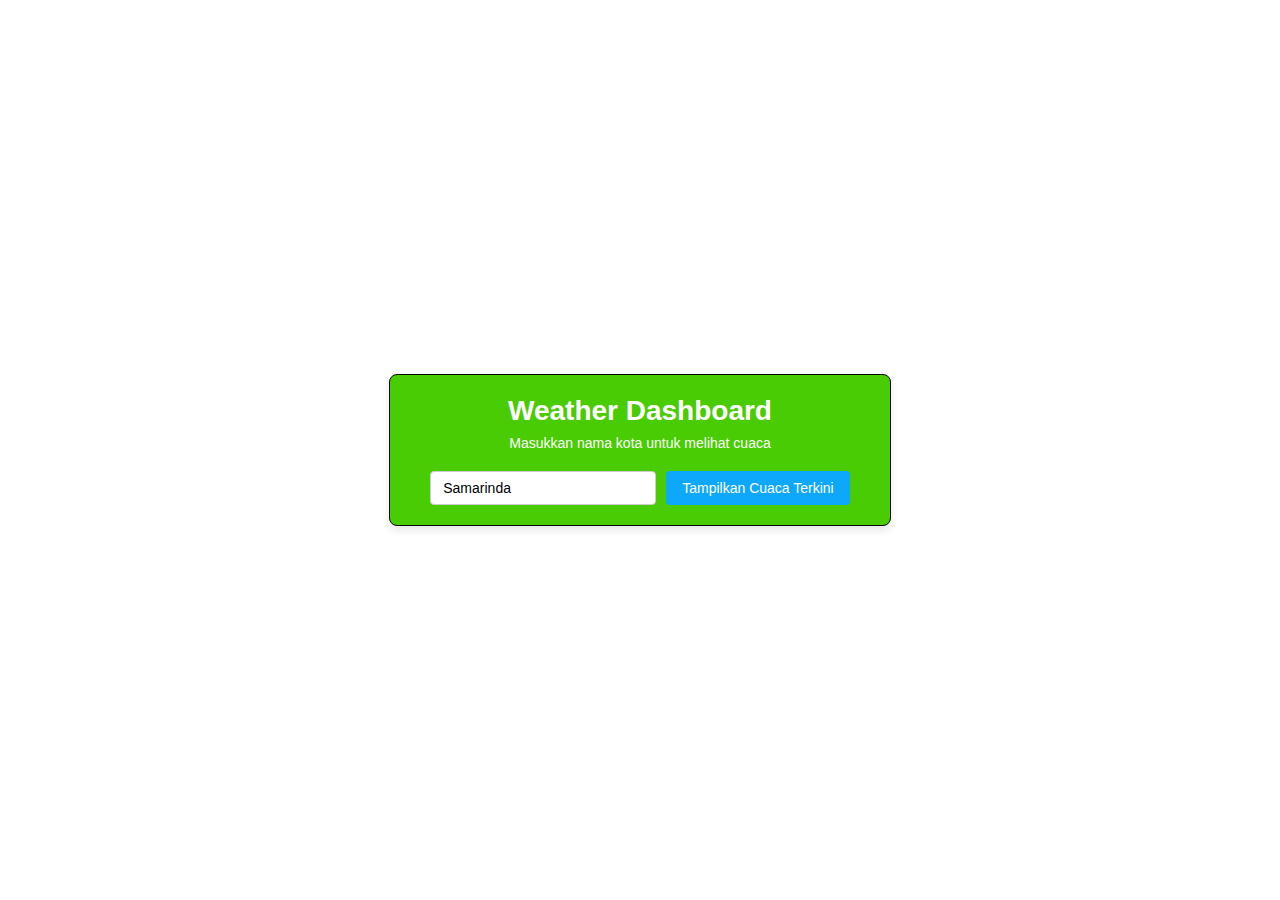
<file: P4/index.html>
<!DOCTYPE html>
<html lang="id">
    <head>
    <meta charset="UTF-8" />
    <meta name="viewport" content="width=device-width, initial-scale=1.0" />
    <title>Weather Dashboard</title>
    <style>
        body {
        margin: 0;
        padding: 0;
        font-family: Arial, sans-serif;
        background-color: #ffffff; 
        display: flex;
        justify-content: center;
        align-items: center;
        height: 100vh;
        }
        .card {
        background: rgb(73, 204, 3);
        padding: 20px 40px;
        border: 1px solid black;
        border-radius: 8px;
        box-shadow: 0 4px 8px rgba(0, 0, 0, 0.1);
        text-align: center;
        }
        .card h1 {
        margin: 0;
        font-size: 28px;
        font-weight: bold;
        color: white
        }
        .card p {
        margin: 8px 0 20px 0;
        font-size: 14px;
        color: white;
        }
        .input-group {
        display: flex;
        justify-content: center;
        gap: 10px;
        }
        .input-group input {
        padding: 8px 12px;
        font-size: 14px;
        border: 1px solid #ccc;
        border-radius: 4px;
        width: 200px;
        }
        .input-group button {
        background-color: #0ea8fb; /* hijau */
        color: white;
        border: none;
        padding: 8px 16px;
        border-radius: 4px;
        cursor: pointer;
        font-size: 14px;
        }
        .input-group button:hover {
        background-color: #218838;
        }
    </style>
    </head>
    <body>
    <div class="card">
        <h1>Weather Dashboard</h1>
        <p>Masukkan nama kota untuk melihat cuaca</p>
        <div class="input-group">
        <input type="text" value="Samarinda" />
        <button>Tampilkan Cuaca Terkini</button>
        </div>
    </div>

    <script src="script.js">
    </script>
    </body>
</html>
</file>
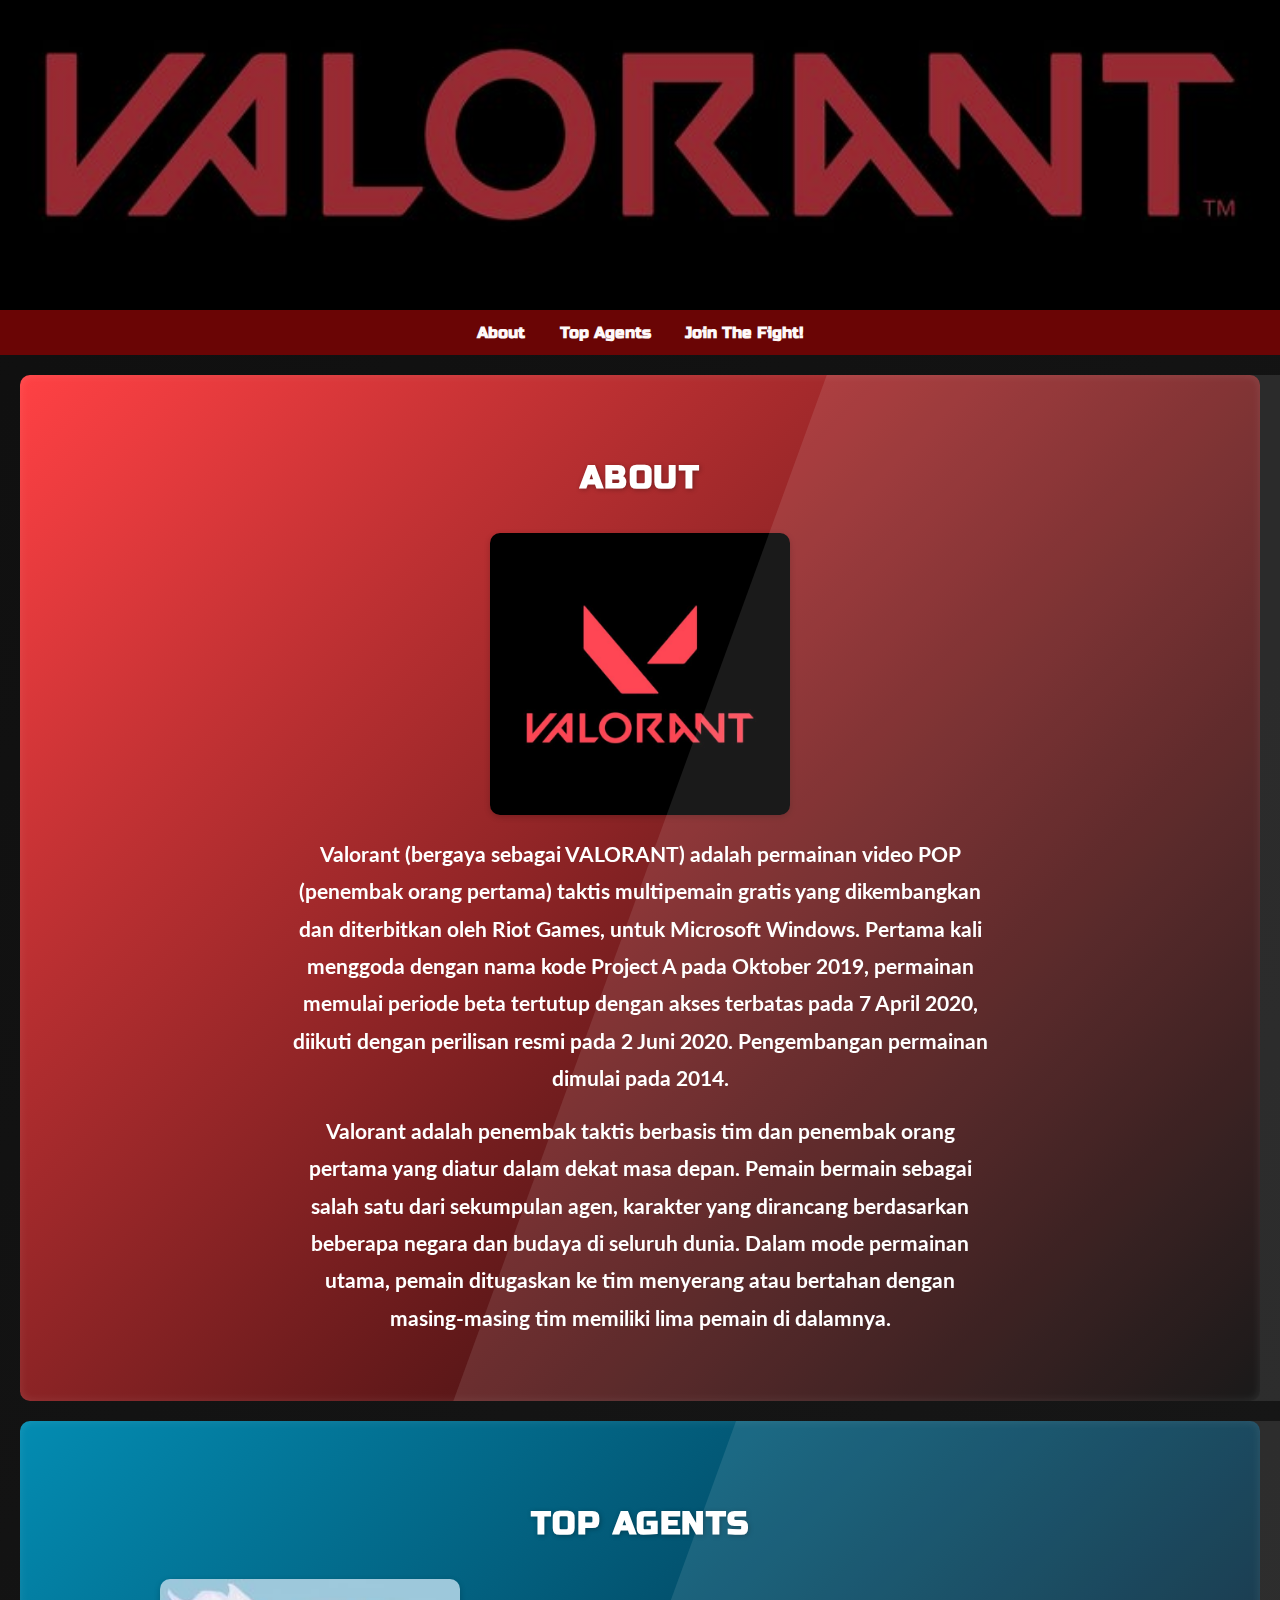
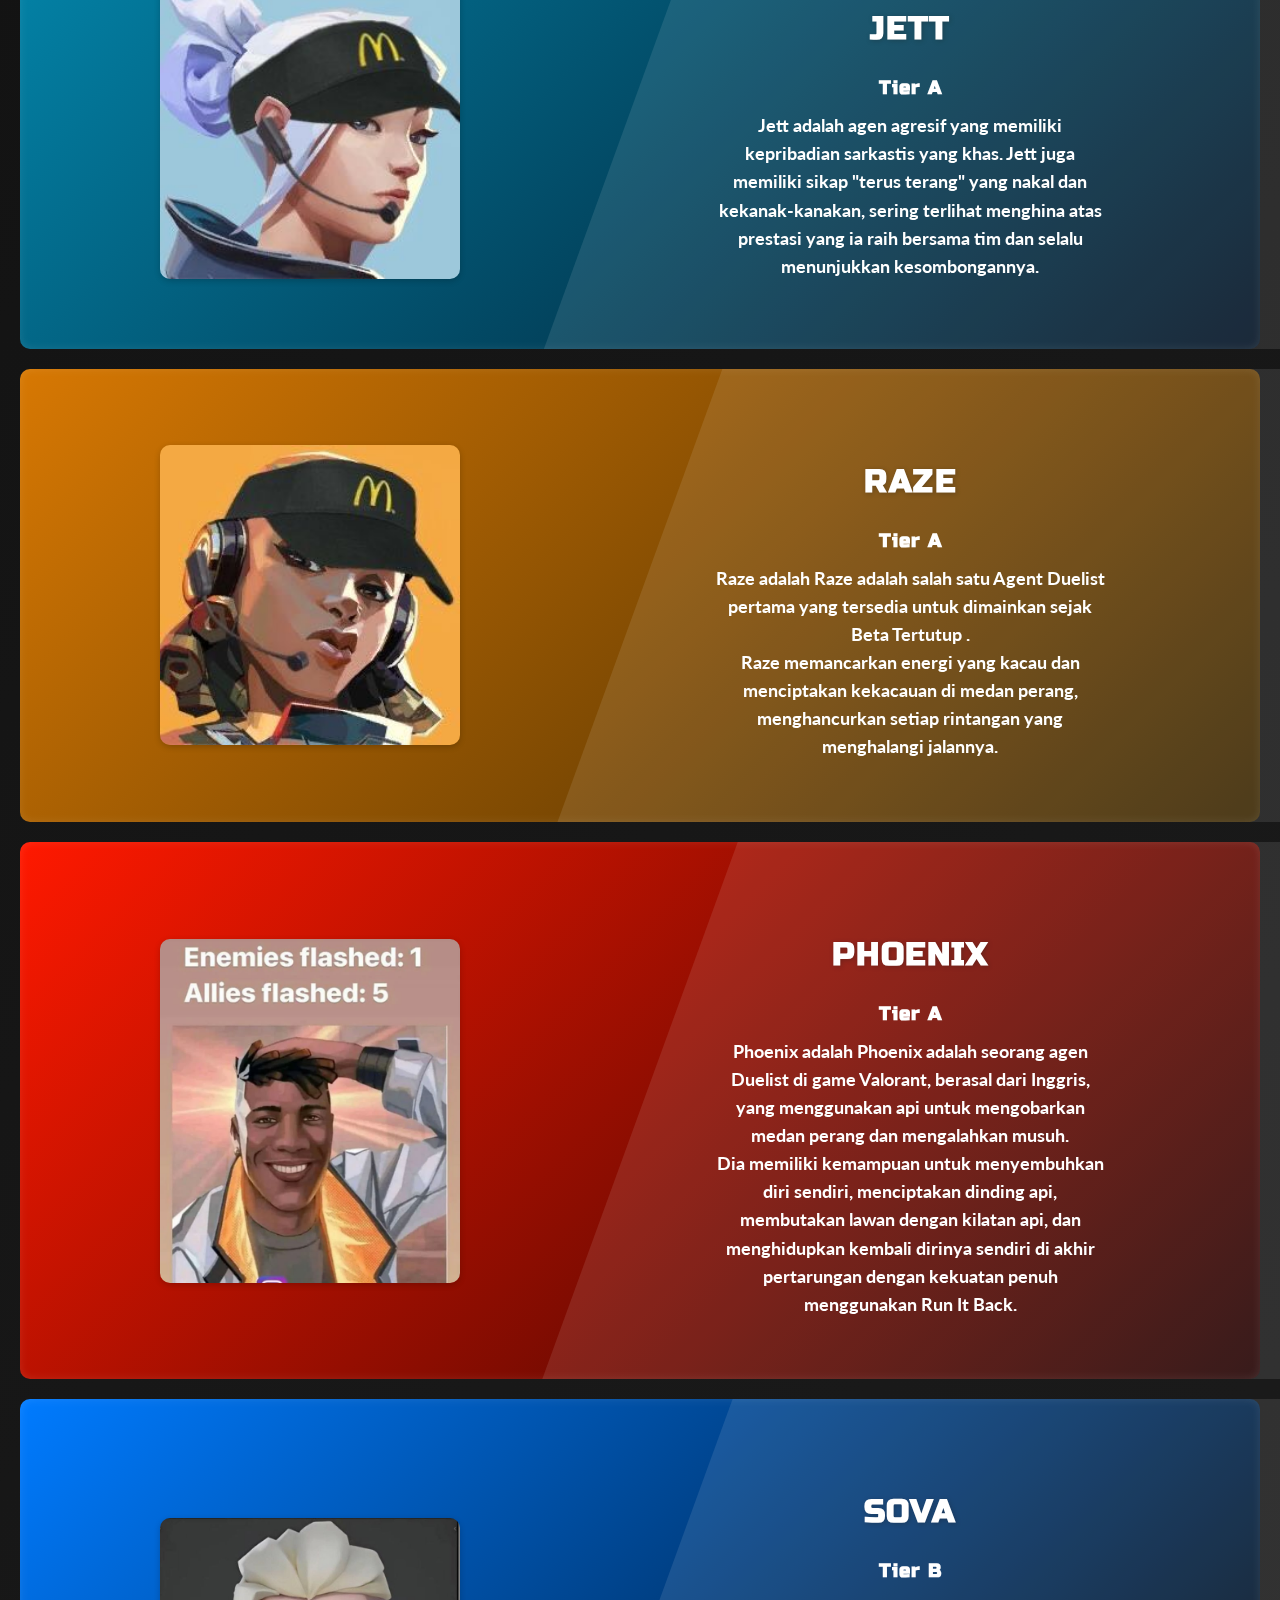
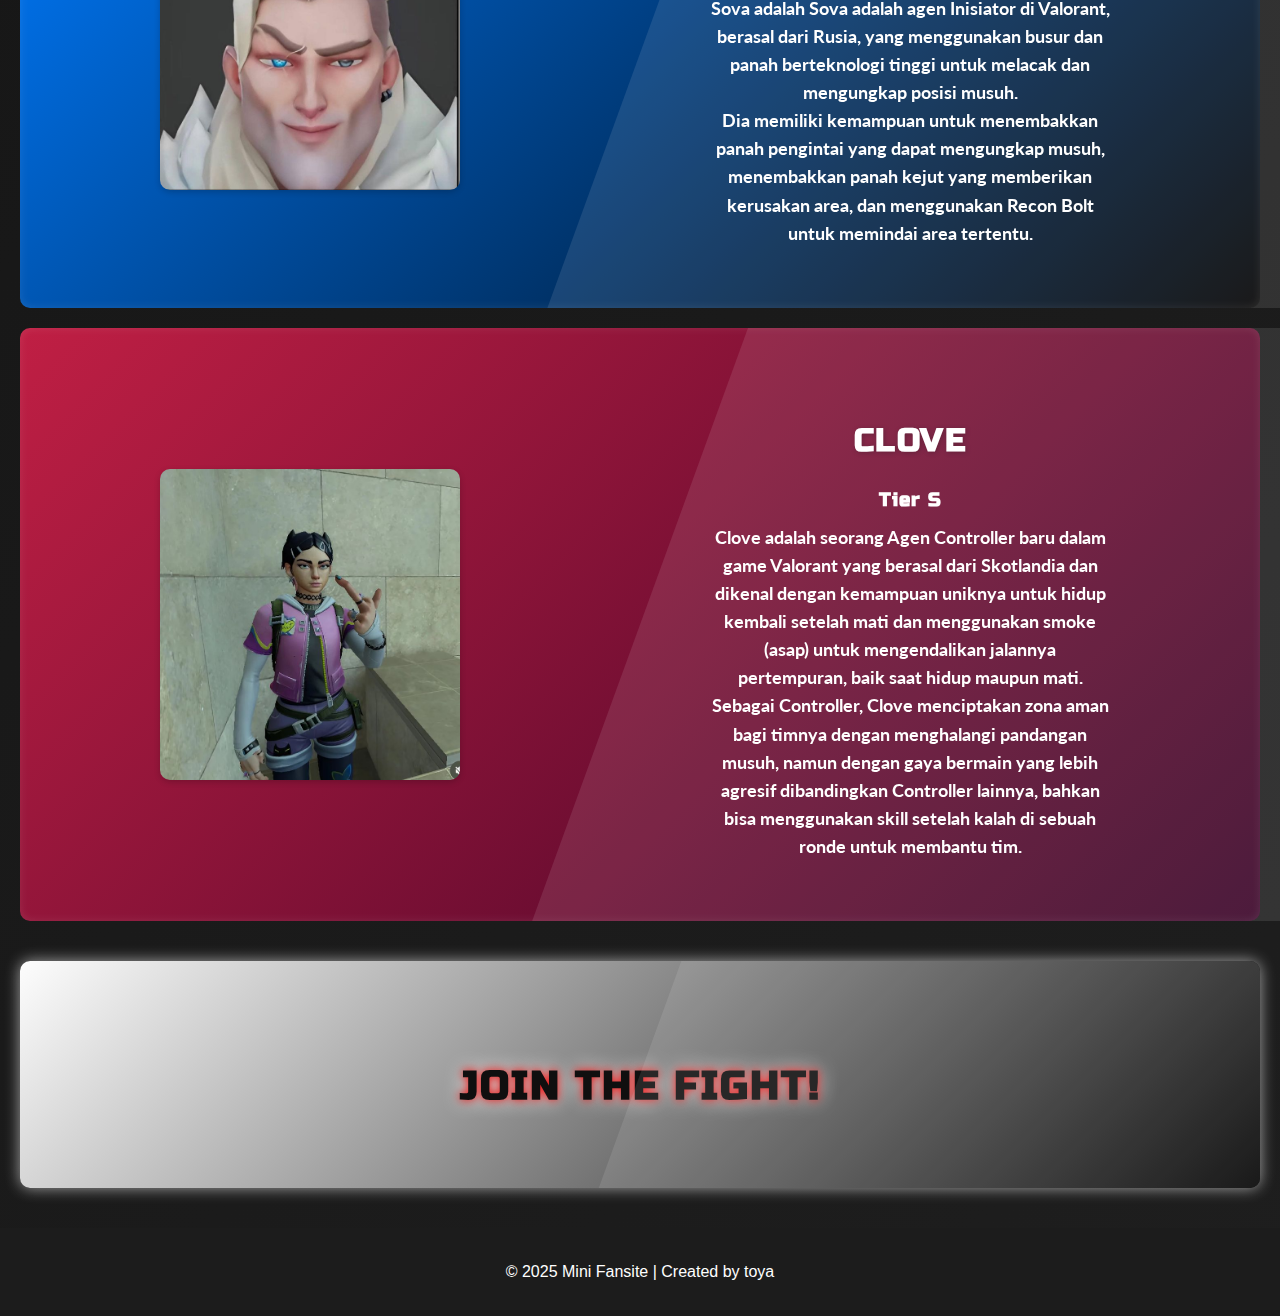
<file: Tugas/tugas 1/index.html>
<!DOCTYPE html>
<html lang="id">
<head>
  <meta charset="UTF-8">
  <meta name="viewport" content="width=device-width, initial-scale=1.0">
  <title>Homepage Testing</title>
  <!-- Hubungkan ke file CSS -->
  <link rel="stylesheet" href="style.css">
  <link href="https://fonts.googleapis.com/css2?family=Russo+One&display=swap" rel="stylesheet">
  <link href="https://fonts.googleapis.com/css2?family=Lato:wght@400;500&display=swap" rel="stylesheet">
</head>
<body>
  <header>
    <h1></h1>
  </header>

  <nav>
    <a href="#about">About</a>
    <a href="#top agents">Top Agents</a>
    <a href="#contact">Join The Fight!</a>
  </nav>

  <section id="about">     
    <h2>About</h2>
    <div class="content">
            <img src="valorant.jpeg" alt="valorant">
    </div>

        <p>Valorant (bergaya sebagai VALORANT) adalah permainan video POP (penembak orang pertama) taktis multipemain gratis yang dikembangkan dan diterbitkan oleh Riot Games, untuk Microsoft Windows. Pertama kali menggoda dengan nama kode Project A pada Oktober 2019, permainan memulai periode beta tertutup dengan akses terbatas pada 7 April 2020, diikuti dengan perilisan resmi pada 2 Juni 2020. Pengembangan permainan dimulai pada 2014.</p>
            
        <p>Valorant adalah penembak taktis berbasis tim dan penembak orang pertama yang diatur dalam dekat masa depan. Pemain bermain sebagai salah satu dari sekumpulan agen, karakter yang dirancang berdasarkan beberapa negara dan budaya di seluruh dunia. Dalam mode permainan utama, pemain ditugaskan ke tim menyerang atau bertahan dengan masing-masing tim memiliki lima pemain di dalamnya.</p>
  </section>

  <section id="top agents">
    <h2>Top Agents</h2>
        <div class="content">
            <img src="jett.jpeg" alt="jett" class="large-img">
            <div>
                <h2>Jett</h2>
                <h3>Tier A</h3>
                <p>Jett adalah agen agresif yang memiliki kepribadian sarkastis yang khas. Jett juga memiliki sikap "terus terang" yang nakal dan kekanak-kanakan, sering terlihat menghina atas prestasi yang ia raih bersama tim dan selalu menunjukkan kesombongannya. </p>     
            </div>
        </div>
   </section>

   <section id="top agents">
    <div class="content">
        <img src="raze.jpeg" alt="raze" class="large-img">
        <div>
            <h2>Raze</h2>
            <h3> Tier A</h3>
            <p>Raze adalah Raze adalah salah satu Agent Duelist pertama yang tersedia untuk dimainkan sejak Beta Tertutup .</p>
            <p>Raze memancarkan energi yang kacau dan menciptakan kekacauan di medan perang, menghancurkan setiap rintangan yang menghalangi jalannya. </p>
           </div>
        </div>
   </section>

   <section id="top agents">
    <div class="content">
        <img src="ponix.jpeg" alt="ponix" class="large-img">
        <div>
            <h2>Phoenix</h2>
            <h3>Tier A</h3>
            <p> Phoenix adalah Phoenix adalah seorang agen Duelist di game Valorant, berasal dari Inggris, yang menggunakan api untuk mengobarkan medan perang dan mengalahkan musuh. </p>
            <p>Dia memiliki kemampuan untuk menyembuhkan diri sendiri, menciptakan dinding api, membutakan lawan dengan kilatan api, dan menghidupkan kembali dirinya sendiri di akhir pertarungan dengan kekuatan penuh menggunakan Run It Back. </p>
            </div>
        </div>
   </section>

   <section id="top agents">
    <div class="content">
        <img src="sova.jpeg" alt="sova" class="large-img">
        <div>
            <h2>Sova</h2>
            <h3>Tier B</h3>
            <p>Sova adalah Sova adalah agen Inisiator di Valorant, berasal dari Rusia, yang menggunakan busur dan panah berteknologi tinggi untuk melacak dan mengungkap posisi musuh. </p>
            <p>Dia memiliki kemampuan untuk menembakkan panah pengintai yang dapat mengungkap musuh, menembakkan panah kejut yang memberikan kerusakan area, dan menggunakan Recon Bolt untuk memindai area tertentu. </p>
            </div>
        </div>
   </section>


   <section id="top agents">
    <div class="content">
        <img src="clove.jpeg" alt="clove" class="large-img">
        <div>
            <h2>Clove</h2>
            <h3> Tier S</h3>
            <p> Clove adalah seorang Agen Controller baru dalam game Valorant yang berasal dari Skotlandia dan dikenal dengan kemampuan uniknya untuk hidup kembali setelah mati dan menggunakan smoke (asap) untuk mengendalikan jalannya pertempuran, baik saat hidup maupun mati.</p>
            <p> Sebagai Controller, Clove menciptakan zona aman bagi timnya dengan menghalangi pandangan musuh, namun dengan gaya bermain yang lebih agresif dibandingkan Controller lainnya, bahkan bisa menggunakan skill setelah kalah di sebuah ronde untuk membantu tim. </p>
            </div>
         </div>
   </section>

  <section id="contact">
    <a href="https://playvalorant.com/en-us/download/" target="blank" class="contact-link">
      <h2>Join The Fight!</h2>
    </a>
    </section>

  <footer>
    <p>&copy; 2025 Mini Fansite | Created by toya</p>
  </footer>
</body>
</html>
</file>
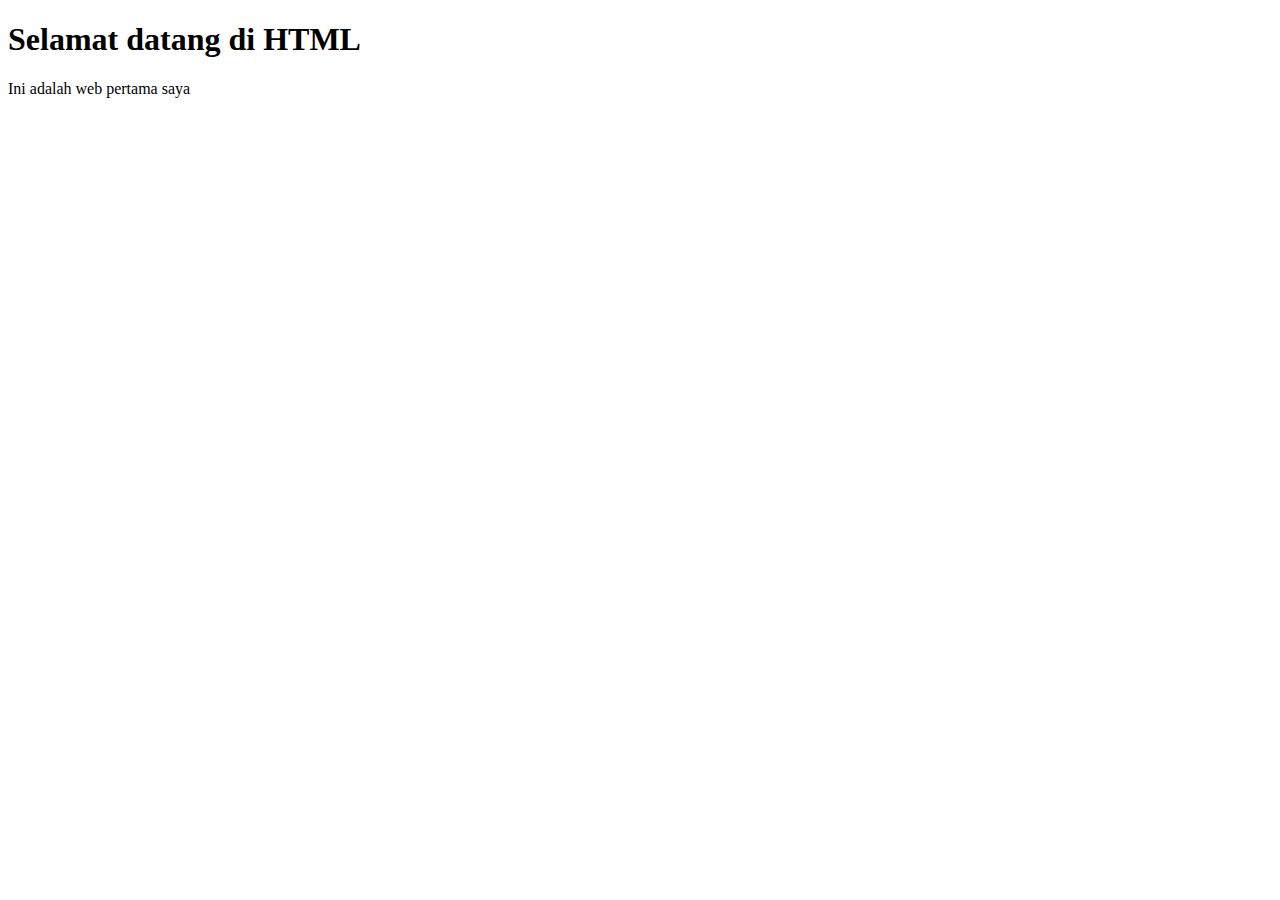
<file: Latihan/html/latihan_1.html>
<!DOCTYPE html>
<html lang="id">
    <head>
        <meta charset="UTF-8">
        <meta name="viewport" content="width=device-width, initial-scale=1.0"/>
        <title> Struktur HTML Dasar</title>
    </head>
    <body>
        <!-- Ini adalah struktur HTML paling dasar-->
         <h1>Selamat datang di HTML</h1>
         <p>Ini adalah web pertama saya</p>
    </body>
</html>
</file>
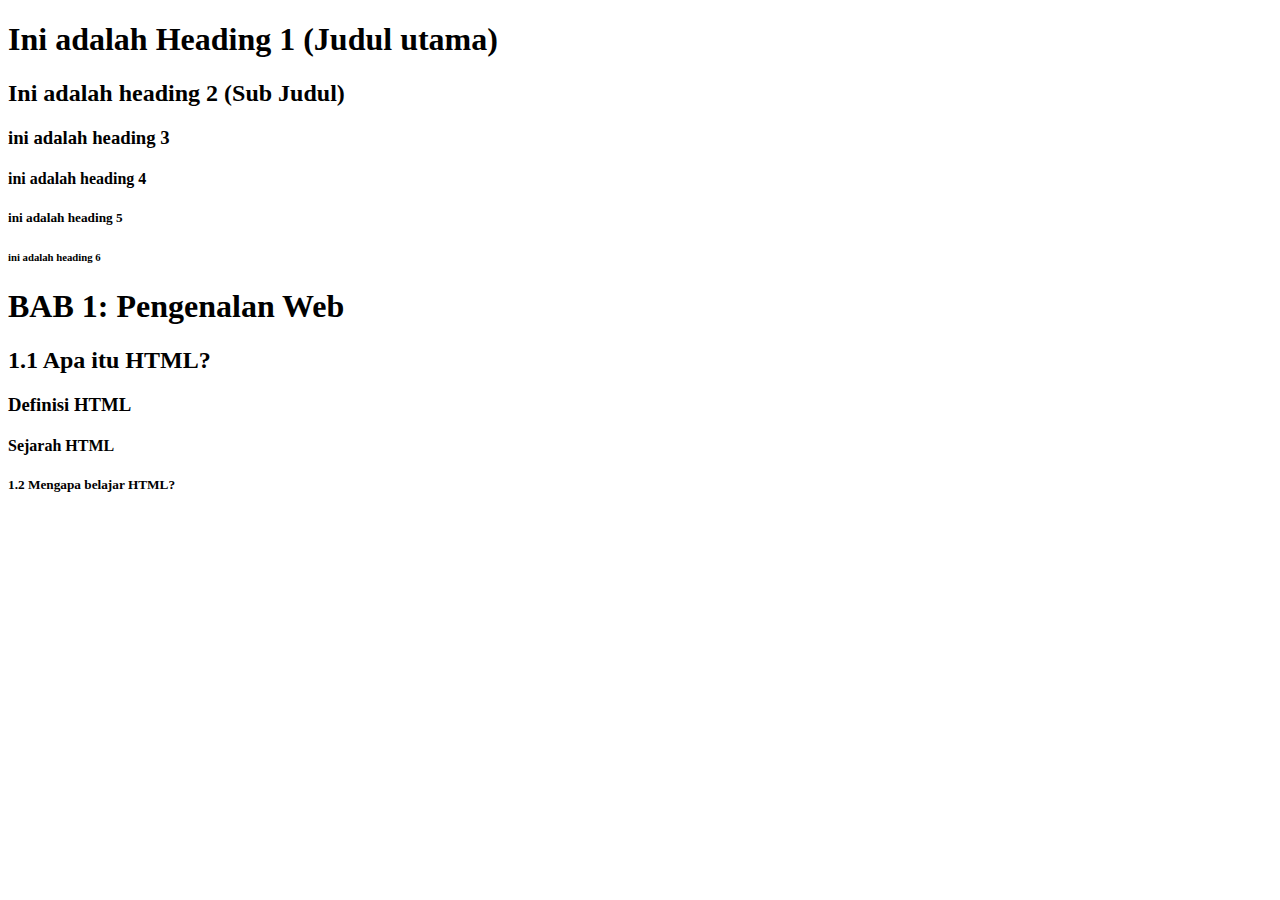
<file: Latihan/html/latihan_2.html>
<!DOCTYPE html>
<html lang="en">
<head>
    <meta charset="UTF-8">
    <meta name="viewport" content="width=device-width, initial-scale=1.0">
    <title>Belajar Heading</title>
</head>
<body>
    <!-- Heading dari H1 sampai H6-->
    <h1>Ini adalah Heading 1 (Judul utama)</h1>
    <h2>Ini adalah heading 2 (Sub Judul)</h2>
    <h3>ini adalah heading 3</h3>
    <h4>ini adalah heading 4</h4>
    <h5>ini adalah heading 5</h5>
    <h6>ini adalah heading 6</h6>

    <!-- Contoh penggunaan heading dalam struktur dokumen-->
     <h1>BAB 1: Pengenalan Web</h1>
     <h2>1.1 Apa itu HTML?</h2>
     <h3>Definisi HTML</h3>
     <h4>Sejarah HTML</h4>
     <h5>1.2 Mengapa belajar HTML?</h5>
</body>
</html>
</file>
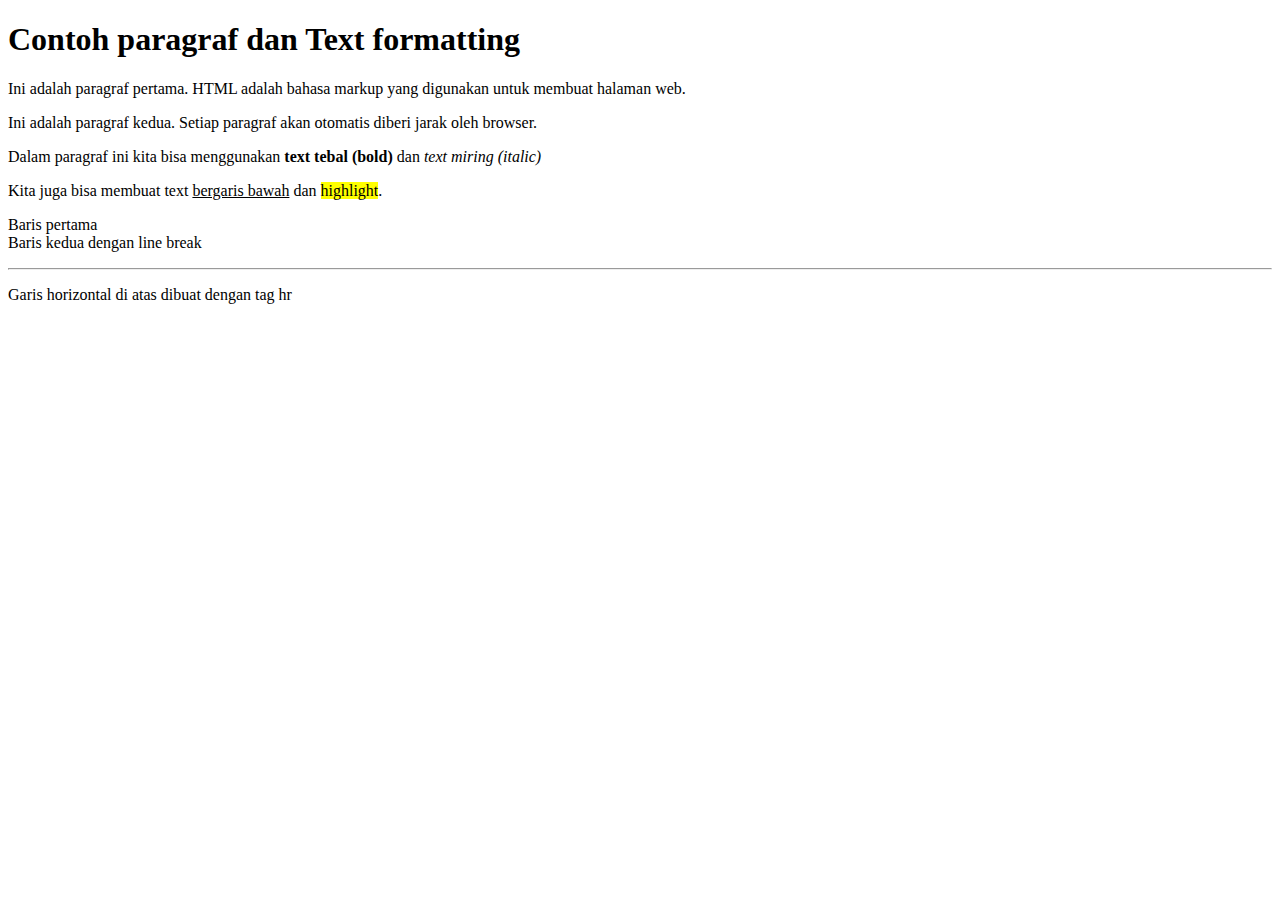
<file: Latihan/html/latihan_3.html>
<!DOCTYPE html>
<html lang="en">
<head>
    <meta charset="UTF-8">
    <meta name="viewport" content="width=device-width, initial-scale=1.0">
    <title>Belajar paragraf</title>
</head>
<body>
    <h1>Contoh paragraf dan Text formatting</h1>

    <!-- Paragraf Biasa -->
     <p>Ini adalah paragraf pertama. HTML adalah bahasa markup yang digunakan
        untuk membuat halaman web.
     </p>

     <p>
        Ini adalah paragraf kedua. Setiap paragraf akan otomatis diberi jarak oleh
        browser.
     </p>

     <p>
        Dalam paragraf ini kita bisa menggunakan
        <strong>text tebal (bold)</strong> dan <em>text miring (italic)</em>
     </p>

     <p>
        Kita juga bisa membuat text <u>bergaris bawah</u> dan
        <mark>highlight</mark>.
     </p>

     <!-- Break line -->
      <p> Baris pertama<br />Baris kedua dengan line break</p>

      <!-- Horizontal rule -->
       <hr />

       <p>Garis horizontal di atas dibuat dengan tag hr</p>
</body>
</html>
</file>
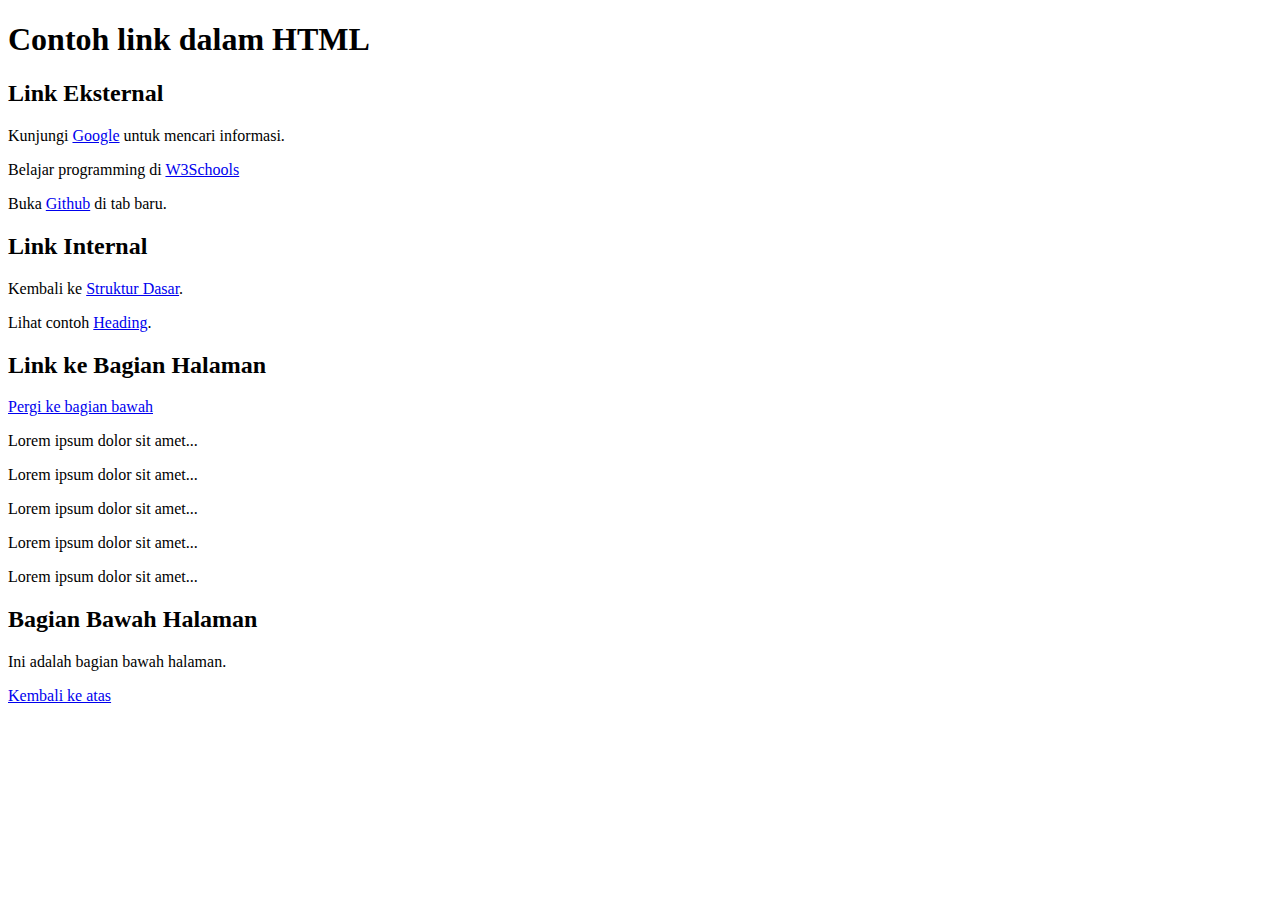
<file: Latihan/html/latihan_4.html>
<!DOCTYPE html>
<html lang="en">
<head>
    <meta charset="UTF-8">
    <meta name="viewport" content="width=device-width, initial-scale=1.0">
    <title>Belajar link</title>
</head>
<body>
    <h1>Contoh link dalam HTML</h1>

    <!-- Link Eksternal-->
     <h2> Link Eksternal</h2>
     <p>
        Kunjungi <a href="https://www.google.com">Google</a> untuk mencari
        informasi.
     </p>
     <p>
        Belajar programming di <a href="https://www.w3schools.com">W3Schools</a>
     </p>

     <!-- Link dengan target blank (buka di tab baru)-->
      <p>
        Buka <a href="https://www.github.com" target="_blank">Github</a> di tab baru.
      </p>

      <!-- Link Internal (ke file lain)-->
       <h2>Link Internal</h2>
       <p>Kembali ke <a href="01-struktur-dasar.html"> Struktur Dasar</a>.</p>
       <p>Lihat contoh <a href="02-heading.html">Heading</a>.</p>

       <!-- Link ke bagian dalam halaman yang sama -->
        <h2> Link ke Bagian Halaman</h2>
        <p><a href="#bawah">Pergi ke bagian bawah</a></p>


        <!-- Konten Spacer -->
        <p> Lorem ipsum dolor sit amet...</p>
        <p> Lorem ipsum dolor sit amet...</p>
        <p> Lorem ipsum dolor sit amet...</p>
        <p> Lorem ipsum dolor sit amet...</p>
        <p> Lorem ipsum dolor sit amet...</p>


        <!-- Target link internal -->
         <h2 id="bawah">Bagian Bawah Halaman</h2>
         <p>Ini adalah bagian bawah halaman.</p>
         <p><a href="#top">Kembali ke atas</a></p>
</body>
</html>
</file>
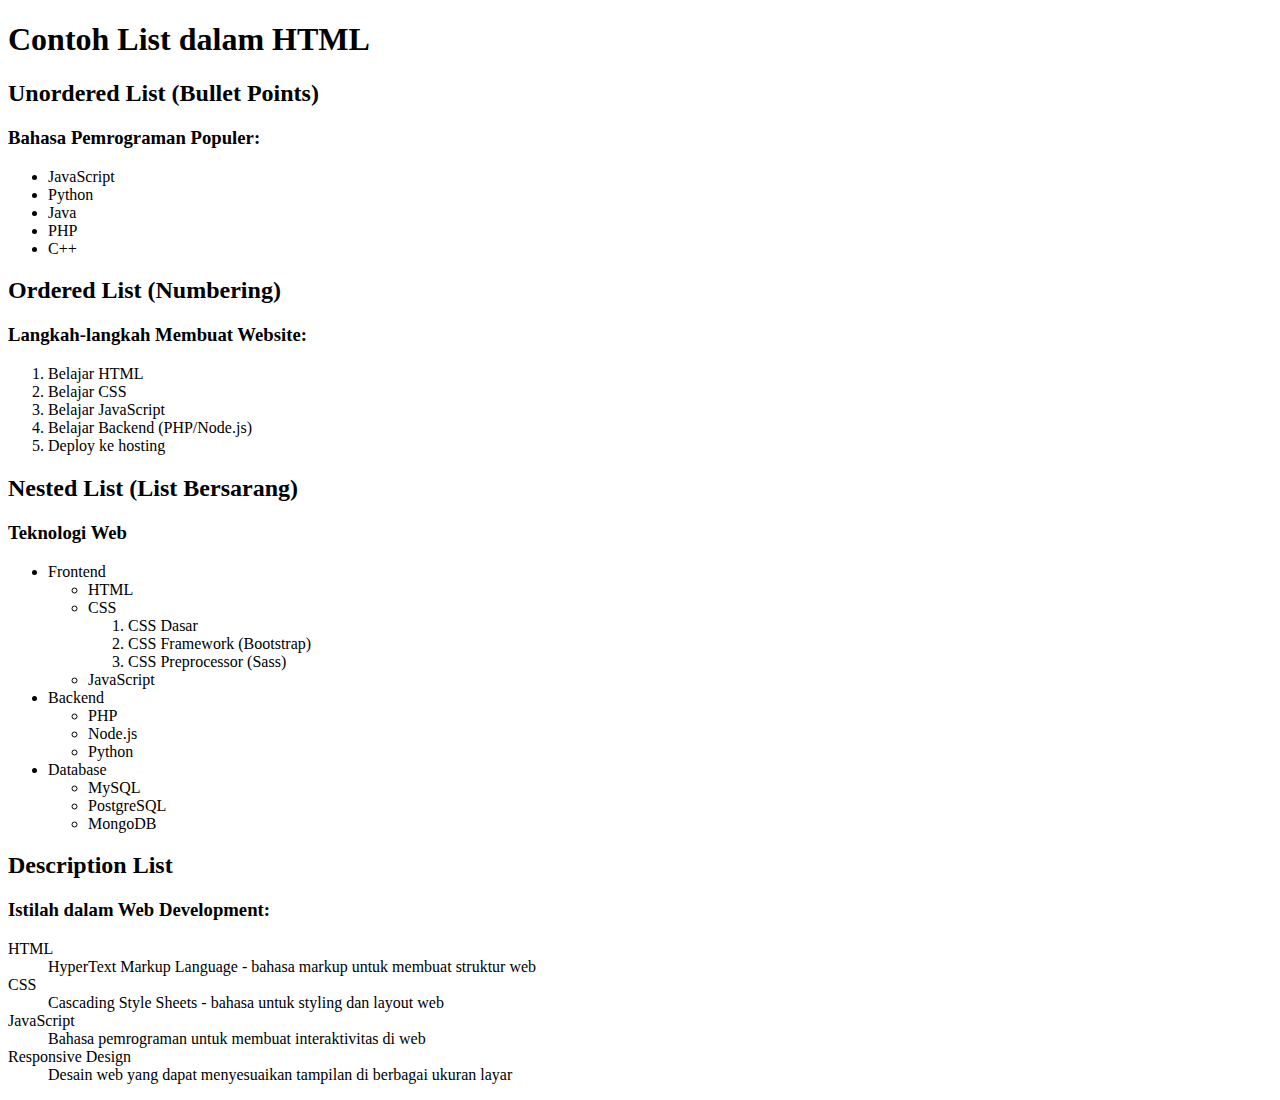
<file: Latihan/html/latihan_6.html>
<!DOCTYPE html>
<html lang="en">
<head>
    <meta charset="UTF-8">
    <meta name="viewport" content="width=device-width, initial-scale=1.0">
    <title>Belajar List</title>
</head>
<body>
    <h1> Contoh List dalam HTML </h1>


    <!-- Unordered List (Bullet Points) -->
     <h2>Unordered List (Bullet Points)</h2>
     <h3>Bahasa Pemrograman Populer:</h3>
     <ul>
        <li>JavaScript</li>
        <li>Python</li>
        <li>Java</li>
        <li>PHP</li>
        <li>C++</li>
     </ul>

     <!-- Ordered List (Numbering) -->
      <h2>Ordered List (Numbering)</h2>
      <h3>Langkah-langkah Membuat Website:</h3>
      <ol>
        <li>Belajar HTML</li>
        <li>Belajar CSS</li>
        <li>Belajar JavaScript</li>
        <li>Belajar Backend (PHP/Node.js)</li>
        <li>Deploy ke hosting</li>
      </ol>


      <!-- Nested List -->
       <h2>Nested List (List Bersarang)</h2>
       <h3>Teknologi Web</h3>
       <ul>
        <li>
            Frontend
            <ul>
                <li>HTML</li>
                <li>
                    CSS
                    <ol>
                        <li>CSS Dasar</li>
                        <li>CSS Framework (Bootstrap)</li>
                        <li> CSS Preprocessor (Sass)</li>
                    </ol>
                </li>
                <li>JavaScript</li>
              </ul>
            </li>
            <li>
                Backend
                <ul>
                    <li>PHP</li>
                    <li>Node.js</li>
                    <li>Python</li>
                </ul>
            </li>
            <li>
                Database
                <ul>
                    <li>MySQL</li>
                    <li>PostgreSQL</li>
                    <li>MongoDB</li>
                </ul>
            </li>
         </ul>




    <!-- Description List -->
     <h2>Description List</h2>
     <h3>Istilah dalam Web Development:</h3>
     <dl>
        <dt>HTML</dt>
        <dd>
            HyperText Markup Language - bahasa markup untuk membuat struktur web
        </dd>

        <dt>CSS</dt>
        <dd>Cascading Style Sheets - bahasa untuk styling dan layout web</dd>
        
        <dt>JavaScript</dt>
        <dd>Bahasa pemrograman untuk membuat interaktivitas di web</dd>

        <dt>Responsive Design</dt>
        <dd>
            Desain web yang dapat menyesuaikan tampilan di berbagai ukuran layar
        </dd>
     </dl>
</body>
</html>
</file>
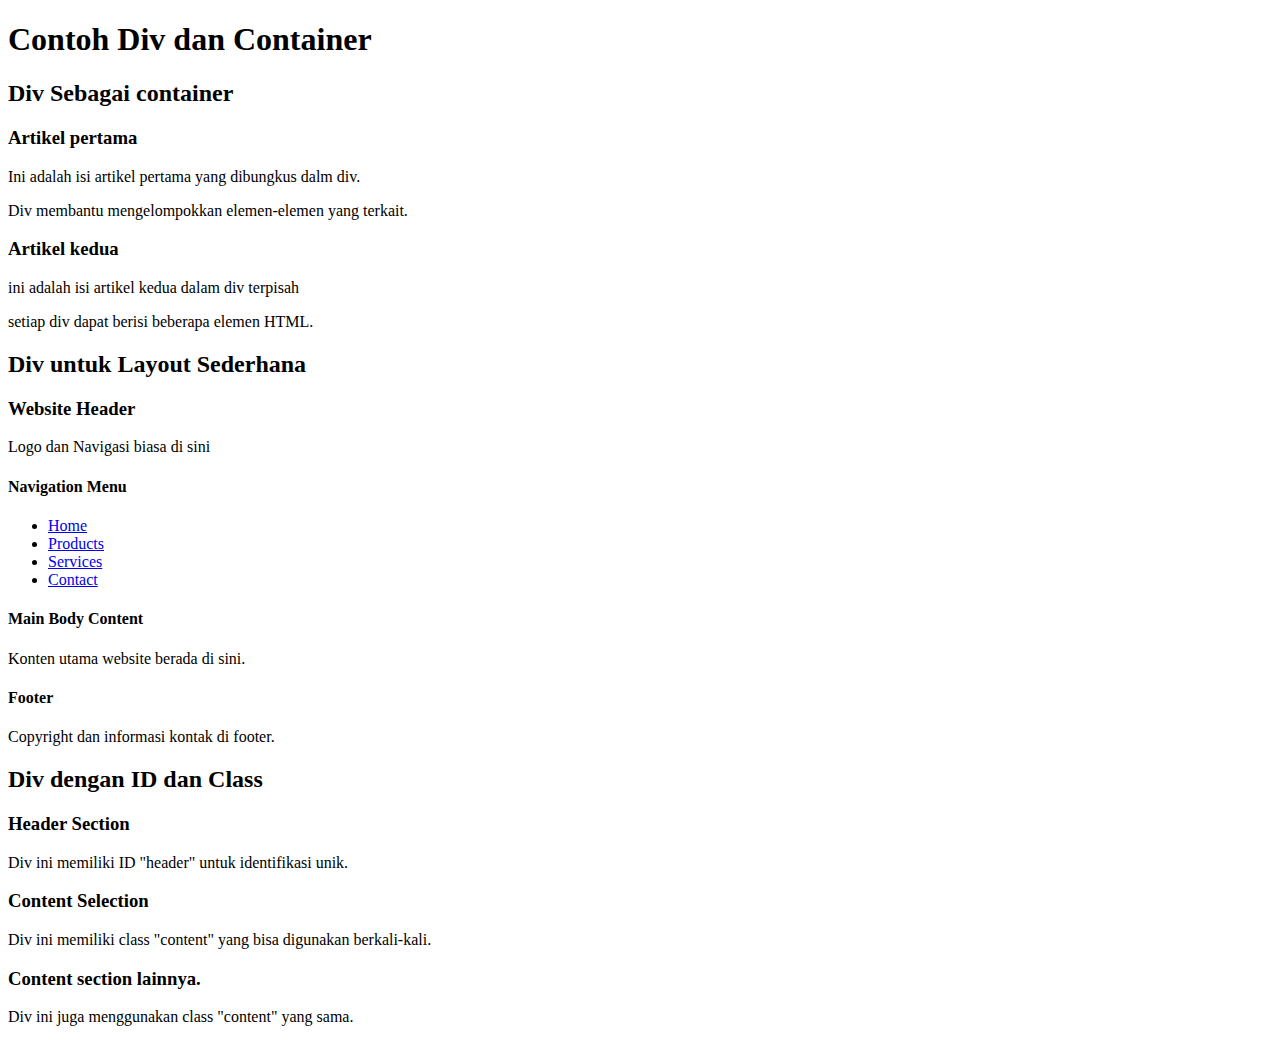
<file: Latihan/html/latihan_7.html>
<!DOCTYPE html>
<html lang="en">
<head>
    <meta charset="UTF-8">
    <meta name="viewport" content="width=device-width, initial-scale=1.0">
    <title>Belajar Div Container</title>
</head>
<body>
    <h1>Contoh Div dan Container</h1>

    <!-- Div Sebagai container-->
     <h2>Div Sebagai container</h2>
     <div>
        <h3>Artikel pertama</h3>
        <p>Ini adalah isi artikel pertama yang dibungkus dalm div.</p>
        <p>Div membantu mengelompokkan elemen-elemen yang terkait.</p>
     </div>

     <div>
        <h3>Artikel kedua</h3>
        <p>ini adalah isi artikel kedua dalam div terpisah</p>
        <p>setiap div dapat berisi beberapa elemen HTML.</p>
     </div>

     <!-- Div untuk Layout-->
      <h2>Div untuk Layout Sederhana</h2>
      <div id="page">
        <div id="Top header">
            <h3>Website Header</h3>
            <p>Logo dan Navigasi biasa di sini</p>
        </div>

        <div id="navigation">
            <h4>Navigation Menu</h4>
            <ul>
                <li><a href="#home">Home</a></li>
                <li><a href="#products">Products</a></li>
                <li><a href="#services">Services</a></li>
                <li><a href="#contact">Contact</a></li>
            </ul>
        </div>

        <div id="main-body">
            <h4>Main Body Content</h4>
            <p>Konten utama website berada di sini.</p>
        </div>

        <div id="footer">
            <h4>Footer</h4>
            <p>Copyright dan informasi kontak di footer.</p>
        </div>
    </div>

<!-- Div dengan ID dan Class-->
    <h2>Div dengan ID dan Class</h2>
    <div id="Header">
        <h3>Header Section</h3>
        <p>Div ini memiliki ID "header" untuk identifikasi unik.</p>
    </div>

    <div class="content"></div>
        <h3>Content Selection</h3>
        <p>Div ini memiliki class "content" yang bisa digunakan berkali-kali.</p>
    </div>
    
    <div class="content">
        <h3>Content section lainnya.</h3>
        <p>Div ini juga menggunakan class "content" yang sama.</p>
    </div>
</body>
</html>
</file>
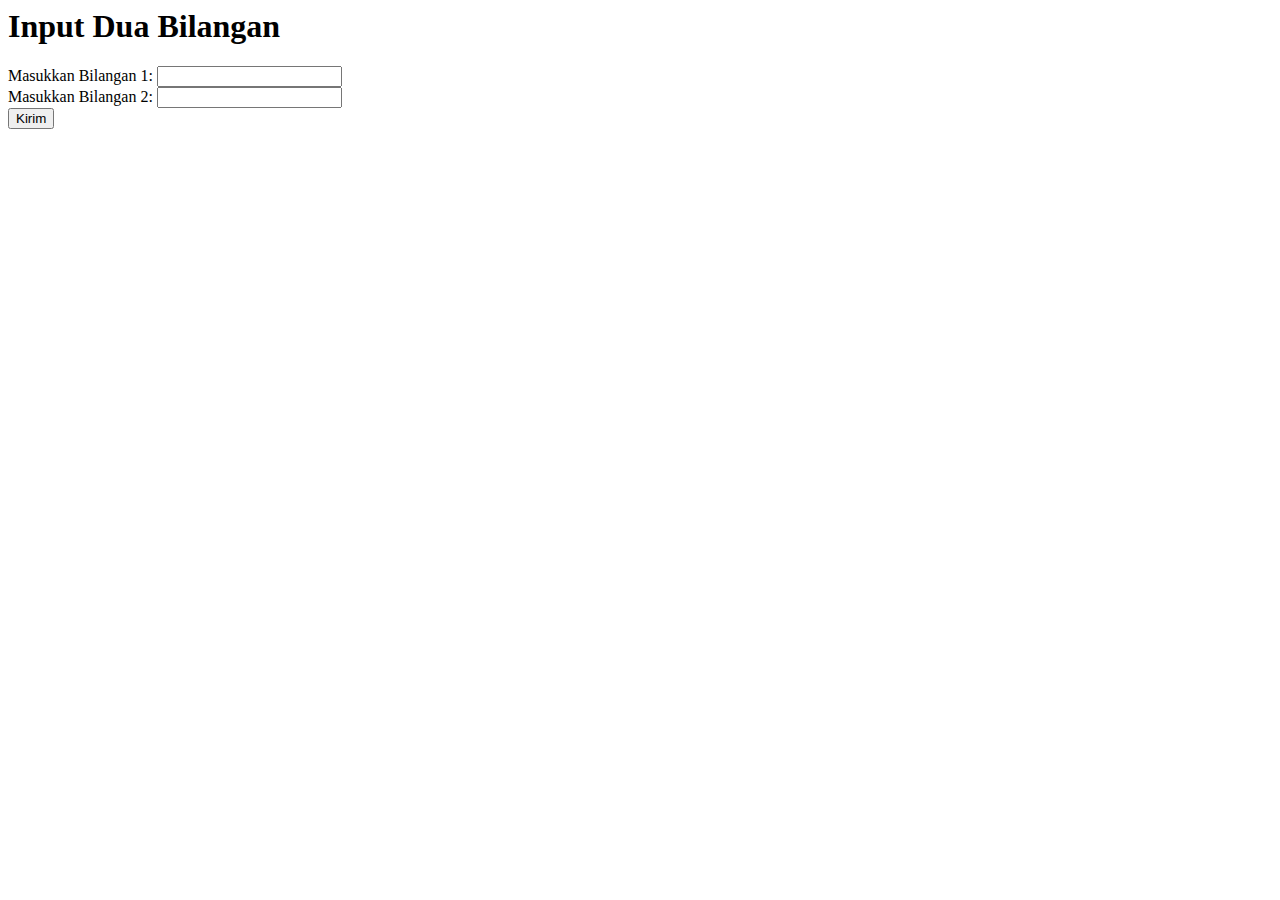
<file: P9/03_get_post/input.html>
<html>
    <head>
        <title>Contoh Request Get</title>
    </head>
    <body>
        <h1>Input Dua Bilangan</h1>
        <form method="post" action="proses2.php">
            Masukkan Bilangan 1: <input type="text" name="bil1"><br>
            Masukkan Bilangan 2: <input type="text" name="bil2"><br>
            <input type="submit" value="Kirim">
        </form>
    </body>
</html>
</file>
<file: Tugas/tugas 1/style.css>
/* Umum */
body {
  margin: 0;
  font-family: Arial, sans-serif;
  line-height: 1.6;
  background: linear-gradient(135deg, #0f0f0f, #1e1e1e);
  color: #1C1C1C;
}

html, body {
  margin: 0;
  padding: 9;
  overflow-x: hidden;
}

/* Header */
header {
  background: linear-gradient(rgba(0,0,0,0.4), rgba(0,0,0,0.4)),url('valorant\ letter.jpeg') no-repeat center 55%/cover;
  color: #ffffff;
  padding: 10% 15%;
  display: flex;
  flex-direction: column;
  align-items: flex-start;
  font-family: 'Russo One', sans-serif;
}
header img {
  width: 80px;
  border-radius: 50%;
  margin-bottom: 10px;
  border: 2px solid #fffefe;
}

header h1 {
  font-family: 'Russo One', sans-serif;
  font-size: 2.5rem;
  letter-spacing: 2px;
  text-transform: uppercase;
  text-shadow: 2px 2px 8px rgba(0,0,0,0.6);
  background: linear-gradient(90deg, #ffffff, #fe071c);
  -webkit-background-clip: text;
  background-clip: text;
  -webkit-text-fill-color: transparent;
}

header p {
  font-family: 'Roboto', sans-serif;
  font-weight: bold;
  font-size: 1rem;
  font-weight: 400;
  color: #f0f0f0;
}

/* Navigasi */
nav {
  background: #6a0505;
  padding: 10px;
  text-align: center;
}
nav a {
  color: rgb(254, 249, 249);
  margin: 0 15px;
  text-decoration: none;
  font-weight: bold;
}
nav a:hover {
  color: #e32727;
  text-shadow: 0 0 8px #f50909;
}

/* Section */
section {
  padding: 50px 20px;
  text-align: center;
  border-radius: 10px;
  margin: 20px;
  box-shadow: inset 0 0 10px rgba(255, 252, 252, 0.1);
  transition: transform 0.3s ease, box-shadow 0.3s ease;
  will-change: transform, box-shadow;
}

section h2 {
  font-family: 'Russo One', sans-serif;
  font-size: 2rem;
  margin-bottom: 10px;
  text-transform: uppercase;
  letter-spacing: 1.5px;
  color: #ffffff;
  text-shadow: 1px 1px 5px rgba(0,0,0,0.3);
}

section h3 {
  font-family: 'Russo One', sans-serif;
  font-size: 1.2rem;
  letter-spacing: 1px;
  color: #ffffff;
  margin-bottom: 8px;
}

section p {
  font-family: 'Lato', sans-serif;
  font-size: 1.1rem;
  line-height: 1.6;
  color: #ffffff;
  max-width: 700px;
  margin: 0 auto;
}

section:nth-child(odd) {
  background: linear-gradient(135deg, #ff0707, #6e0e0e);
  font-weight: bold;
  font-size: 20px;
  color: #ffffff;
}

#about p {
  font-size: 1.3rem;
  line-height: 1.8;
  font-family: 'Lato', 'sans-serif';
  color: #fff;
  margin-bottom: 15px;
}

#about .content a img {
  display: block;
  width: 100%;
  max-width: 400px;
  height: auto;
  border-radius: 10px;
  transition: transform 0.3s ease-in-out, box-shadow 0.3s ease-in-out; 
}

#about .content a img:hover {
  transform: scale(1.05);
  box-shadow: 0 0 20px #ff4655, 0 0 40px #ff4655, 0 0 60px #ff4655;
}
section:nth-child(even) {
  background: linear-gradient(135def, #AAAAAA, #020202);
  font-weight: bold;
  font-size: 20px;
  color:#1C1C1C;
}


section:nth-of-type(1) {
  background: linear-gradient(135deg, #ff4144, #000000);
  color: #fff;
}
section:nth-of-type(2) {
  background: linear-gradient(135deg, #038cb2, #021123);
  color: #fff;
}


section:nth-of-type(3) {
  background: linear-gradient(135deg, #d77803, #392602);
  color: #fff;
}

section:nth-of-type(4) {
  background: linear-gradient(135deg, #ff1900, #210202);
  color: #fff;
}

section:nth-of-type(5) {
  background: linear-gradient(135deg, #007bff, #000000);
  color: #fff;
}
section:nth-of-type(6) {
  background: linear-gradient(135deg, #c01f44, #380226);
  color: #fff;
}


section img {
  width: 100%;
  max-width: 300px;
  height: auto;
  border-radius: 10px;
  margin: 20px 0;
  display: block;
  box-shadow: 0 2px 6px rgba(0,0,0,0.2);
  transition: transform 0.3s ease;
  will-change: transform;
}

.large-img {
  width: 300px;
}

section img:hover {
  transform: scale(1.05);
  box-shadow: 0 8px 20px rgba(255, 255, 255, 0.4);
}

section:hover {
  transform: scale(1.02);
  box-shadow: 0 8px 20px rgba(0,0,0, 0.3);
}

section::after {
  content: "";
  position: absolute;
  top: 0;
  left: -100;
  width: 100%;
  height: 100%;
  background: rgba(255, 255, 255, 0.1);
  transform: skewX(-20deg);
  transition: all 0.8s ease-in-out;
}

section:hover::after {
  left: 200%;
}

section .content {
  display: flex;
  flex-wrap: wrap;
  align-items: center;
  justify-content: space-around;
}

section .content div {
  max-width: 400px;
  margin: 10px;
}

/*section Contact*/
#contact {
  background: linear-gradient(135deg, #fdfdfd, #000000);
  padding: 60px 20px;
  text-align: center;
  border-radius: 10px;
  margin: 40px 20px;
  position: relative;
  overflow: hidden;
  box-shadow: 0 0 15px rgba(255, 255, 255, 0.6);
  animation: breathing 1.5s ease-in-out infinite;
  transition: all 0.5s ease-in-out;
  transform-origin: center;
}

#contact a {
  display: block;
  text-decoration: none;
  color: inherit;
  width: 100%;
  height: 100%;
}

#contact h2 {
  font-family: 'Russo One', sans-serif;
  font-size: 2.5rem;
  letter-spacing:  2px;
  text-transform: uppercase;
  color: #100f0f;
  text-shadow: 0 0 10px #f10808, 0 0 20px #faf7f7;
  transition: color 0.3s ease, text-shadow 0.3s ease;
}

#contact:hover  {
  background: linear-gradient(135deg, #f80a0a, #ff8484);
  box-shadow: 0 0 25px rgba(248, 246, 246, 0.9),
              0 0 50px rgba(255, 70, 85, 0.5);
  transform: scale(1.02);
}

#contact:hover h2 {
  color: #fdfafa;
  text-shadow: 0 0 15px #000000, 0 0 30px #bba5a5;
}

/*Animation on hover*/
@keyframes fadeInUp {
  from {
    opacity: 0;
    transform: translate(20px);
  }
  to {
    opacity: 1;
    transform: translateY(0);
  }
}

section {
  animation: fadeInUp 0.6s ease forwards;
}

@keyframes breathing {
  0%, 100% {
    transform: scale(1);
    box-shadow: 0 0 15px rgba(255, 5, 5, 0.6);
  }
  50% {
    transform: scale(1.03);
    box-shadow: 0 0 25px rgba(255, 5, 5, 0.9);
  }
}


/* Footer */
footer {
  background: #1C1C1C;
  color: #fff;
  padding: 15px;
  text-align: center;
}


/* Untuk header / judul */
header, header h1, header h2, nav a, section h2, section h3 {
  font-family: 'Russo One', sans-serif;
}

/* Untuk isi teks */
body, p {
  font-family: 'Roboto', sans-serif;
}
</file>
